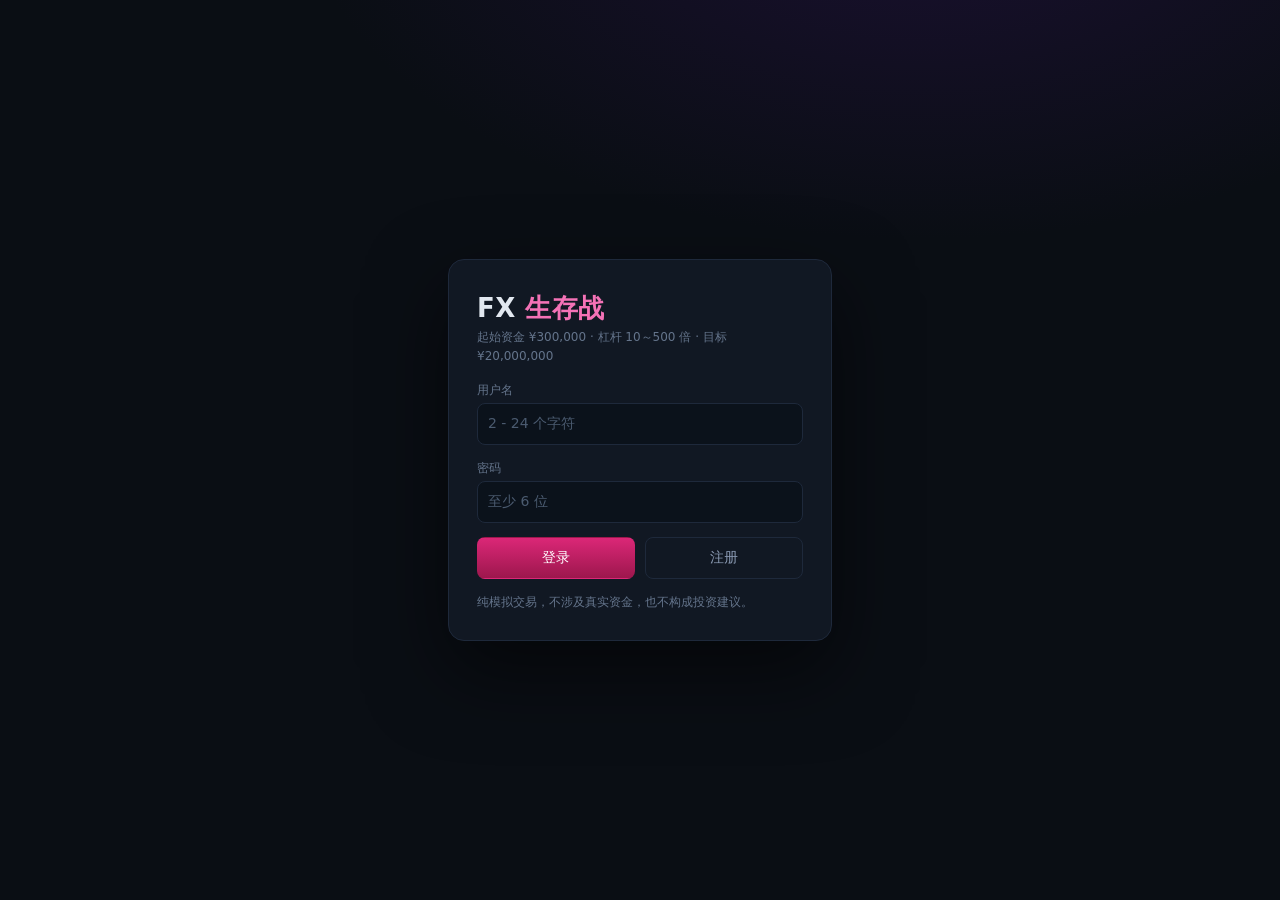
<file: static/index.html>
<!doctype html>
<html lang="zh-CN">
<head>
  <meta charset="utf-8">
  <meta name="viewport" content="width=device-width, initial-scale=1">
  <title>FX 生存战</title>
  <link rel="icon" href="data:,">
  <link rel="stylesheet" href="/static/style.css">
</head>
<body>

  <div id="login" class="login-wrap">
    <form id="loginForm" class="login-card" autocomplete="on">
      <div>
        <h1>FX <span>生存战</span></h1>
        <p class="login-note">起始资金 ¥300,000 · 杠杆 10～500 倍 · 目标 ¥20,000,000</p>
      </div>

      <div class="field">
        <label for="username">用户名</label>
        <input id="username" name="username" maxlength="24"
               autocomplete="username" placeholder="2 - 24 个字符" required>
      </div>

      <div class="field">
        <label for="password">密码</label>
        <input id="password" name="password" type="password" minlength="6"
               autocomplete="current-password" placeholder="至少 6 位" required>
      </div>

      <div class="form-actions">
        <button class="btn btn-primary" type="submit">登录</button>
        <button id="registerBtn" class="btn btn-ghost" type="button">注册</button>
      </div>

      <p class="login-note">纯模拟交易，不涉及真实资金，也不构成投资建议。</p>
    </form>
  </div>

  <main id="game" hidden>

    <header class="topbar">
      <div class="brand">FX <span>生存战</span></div>
      <p id="ticker" class="ticker">连接中…</p>

      <dl id="acct" class="acct"></dl>

      <div class="topbar-actions">
        <a class="btn btn-ghost btn-sm" href="/real">真实行情</a>
        <button id="meBtn" class="btn btn-ghost btn-sm" type="button">我的主页</button>
        <button id="soundBtn" class="btn btn-ghost btn-sm" type="button">声音：开</button>
        <button id="resetBtn" class="btn btn-ghost btn-sm" type="button">重置账户</button>
        <button id="logoutBtn" class="btn btn-ghost btn-sm" type="button">退出</button>
      </div>

      <div class="goal-track" role="progressbar"
           aria-label="目标进度" aria-valuemin="0" aria-valuemax="100">
        <div id="goalFill" class="goal-fill"></div>
      </div>
    </header>

    <div class="layout">

      <div id="riskBar" class="risk-bar" hidden>
        <span id="riskText"></span>
        <span class="spacer"></span>
        <input id="topupAmount" type="number" step="10000" min="0"
               placeholder="追加金额" aria-label="追加保证金金额">
        <button id="topupBtn" class="btn btn-sm btn-primary" type="button">追加保证金</button>
        <button id="closeAllBtn" class="btn btn-sm btn-ghost" type="button">全部平仓</button>
      </div>
      <section class="grid-main">

        <div class="panel">
          <div class="panel-head">
            <h2>行情</h2>
            <span class="dim small">1 秒 = 1 分钟游戏时间</span>
          </div>

          <div id="pairs" class="pairs"></div>

          <div class="chart-wrap">
            <canvas id="chart"></canvas>
          </div>

          <dl id="quote" class="quote"></dl>
        </div>

        <div class="panel">
          <div class="panel-head">
            <h2>下单</h2>
            <span id="orderPair" class="dim small">USD/JPY</span>
          </div>

          <form id="orderForm" class="form" novalidate>
            <div class="field">
              <label>杠杆倍数</label>
              <div id="leverageChips" class="chip-row"></div>
            </div>

            <div class="field">
              <label for="amount">投入金额（保证金）</label>
              <input id="amount" type="number" value="10000"
                     step="1000" min="1000" inputmode="decimal">
            </div>

            <div id="amountChips" class="chip-row">
              <button type="button" data-amount="10000">¥1 万</button>
              <button type="button" data-amount="30000">¥3 万</button>
              <button type="button" data-amount="50000">¥5 万</button>
              <button type="button" data-amount="100000">¥10 万</button>
              <button type="button" data-amount="300000">¥30 万</button>
            </div>

            <p id="marginHint" class="hint"></p>
            <p id="leverageHint" class="hint"></p>
            <p id="accountNote" class="hint hint-warn" hidden></p>

            <div class="trade-actions">
              <button id="longBtn" class="btn btn-buy" type="button">做多</button>
              <button id="shortBtn" class="btn btn-sell" type="button">做空</button>
            </div>

            <p class="hint">
              名义价值 = 投入金额 × 杠杆倍数。<br>
              盈亏 = (平仓价 − 开仓价) ÷ 开仓价 × 名义价值 × 方向。
            </p>
          </form>
        </div>

      </section>

      <section class="panel">
        <div class="panel-head">
          <h2>市场快讯</h2>
          <span class="dim small">消息会真实推动价格，先看懂方向再下单</span>
        </div>
        <div id="newsFeed" class="news-feed"></div>
      </section>

      <section class="panel">
        <div class="panel-head">
          <h2>持仓</h2>
          <span class="dim small">点「平仓」才会真正结算盈亏</span>
        </div>
        <div class="table-wrap">
          <table>
            <thead>
              <tr>
                <th>货币对</th>
                <th>方向</th>
                <th>投入</th>
                <th>杠杆</th>
                <th>名义价值</th>
                <th>开仓价</th>
                <th>现价</th>
                <th>浮动盈亏</th>
                <th></th>
              </tr>
            </thead>
            <tbody id="positionsBody"></tbody>
          </table>
        </div>
      </section>

      <section class="panel">
        <div class="panel-head">
          <h2>交易记录</h2>
          <span id="tradeMeta" class="dim small"></span>
        </div>

        <div id="tradeStats" class="stat-grid"></div>

        <div class="table-wrap">
          <table>
            <thead>
              <tr>
                <th>时间</th>
                <th>货币对</th>
                <th>方向</th>
                <th>投入</th>
                <th>杠杆</th>
                <th>开仓价</th>
                <th>平仓价</th>
                <th>盈亏</th>
                <th>结算</th>
              </tr>
            </thead>
            <tbody id="tradeBody"></tbody>
          </table>
        </div>

        <div class="trade-more">
          <button id="moreTradesBtn" class="btn btn-ghost btn-sm" type="button" hidden>加载更多</button>
        </div>
      </section>

      <section class="panel">
        <div class="panel-head">
          <h2>排行榜</h2>
          <div class="panel-head-actions">
            <span id="leaderboardMeta" class="dim small"></span>
            <select id="aiPersona" class="ai-persona-select" aria-label="AI 策略">
              <option value="">随机策略</option>
              <option value="trend">趋势猎手</option>
              <option value="news">新闻赌徒</option>
              <option value="fade">均值猎手</option>
              <option value="degen">梭哈狂魔</option>
              <option value="steady">稳健老王</option>
            </select>
            <button id="addAiBtn" class="btn btn-ghost btn-sm" type="button">+ 添加 AI</button>
            <button id="clearAiBtn" class="btn btn-ghost btn-sm" type="button" disabled>清空 AI</button>
          </div>
        </div>
        <div class="table-wrap">
          <table>
            <thead>
              <tr>
                <th>#</th>
                <th>玩家</th>
                <th>净值</th>
                <th>最高净值</th>
                <th>收益率</th>
                <th>状态</th>
              </tr>
            </thead>
            <tbody id="leaderboardBody"></tbody>
          </table>
        </div>
      </section>

    </div>
  </main>
  
  <div id="profile" class="profile-mask" hidden>
    <div class="profile-card" role="dialog" aria-modal="true" aria-labelledby="pName">
      <header class="profile-head">
        <div>
          <h2 id="pName">—</h2>
          <p id="pMeta" class="dim small"></p>
        </div>
        <button id="pClose" class="btn btn-ghost btn-sm" type="button">关闭</button>
      </header>
      <div id="profileBody" class="profile-body"></div>
    </div>
  </div>

  <div id="toasts" class="toasts" aria-live="polite"></div>

  <script src="/static/sound.js" defer></script>
  <script src="/static/app.js" defer></script>
</body>
</html>
</file>
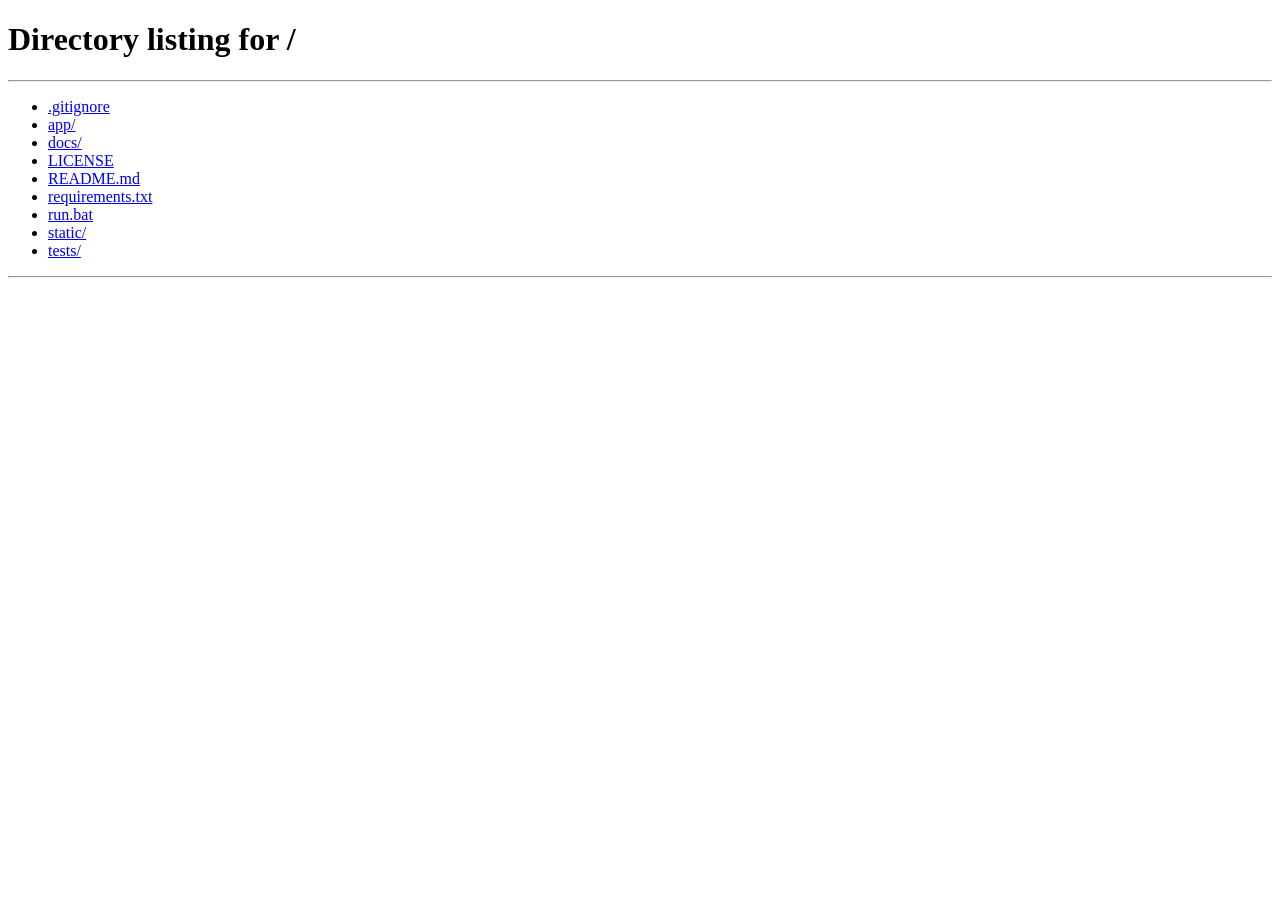
<file: static/real.html>
<!doctype html>
<html lang="zh-CN">
<head>
  <meta charset="utf-8">
  <meta name="viewport" content="width=device-width, initial-scale=1">
  <title>FX 真实行情 · 模拟资金</title>
  <link rel="icon" href="data:,">
  <link rel="stylesheet" href="/static/style.css">
  <link rel="stylesheet" href="/static/real.css">
</head>
<body>

  <header class="topbar">
    <div class="brand">FX <span>真实盘</span></div>
    <p id="marketTicker" class="ticker">行情加载中…</p>

    <dl id="realAcct" class="acct"></dl>

    <div class="topbar-actions">
      <a class="btn btn-ghost btn-sm" href="/replay">历史回放</a>
      <a class="btn btn-ghost btn-sm" href="/">← 模拟盘</a>
      <button id="realResetBtn" class="btn btn-ghost btn-sm" type="button">重置账户</button>
      <button id="realLogoutBtn" class="btn btn-ghost btn-sm" type="button">退出</button>
    </div>
  </header>

  <main class="layout real-layout">

    <div id="realBanner" class="real-banner">
      <span id="marketDot" class="market-dot"></span>
      <strong id="marketText">行情加载中…</strong>
      <span id="marketSource" class="dim small"></span>
      <span class="spacer"></span>
      <span class="real-tag">真实行情 · 模拟资金</span>
    </div>

    <div id="realRiskBar" class="risk-bar" hidden>
      <span id="realRiskText"></span>
    </div>

    <section class="grid-main">
      <div class="panel">
        <div class="panel-head">
          <h2>行情</h2>
          <span id="realPairName" class="dim small">USD/JPY</span>
        </div>

        <div id="realPairs" class="pairs"></div>

        <div class="chart-wrap real-chart-wrap">
          <canvas id="realChart"></canvas>
        </div>

        <dl id="realQuote" class="quote"></dl>
      </div>

      <div class="panel">
        <div class="panel-head">
          <h2>下单</h2>
          <span id="realOrderPair" class="dim small">USD/JPY</span>
        </div>

        <form id="realOrderForm" class="form" novalidate>
          <div class="field">
            <label>杠杆倍数</label>
            <div id="realLeverageChips" class="chip-row"></div>
          </div>

          <div class="field">
            <label for="realAmount">投入金额（保证金）</label>
            <input id="realAmount" type="number" value="10000"
                   step="1000" min="1000" inputmode="decimal">
          </div>

          <div id="realAmountChips" class="chip-row">
            <button type="button" data-real-amount="10000">¥1 万</button>
            <button type="button" data-real-amount="30000">¥3 万</button>
            <button type="button" data-real-amount="50000">¥5 万</button>
            <button type="button" data-real-amount="100000">¥10 万</button>
            <button type="button" data-real-amount="300000">¥30 万</button>
          </div>

          <p id="realMarginHint" class="hint"></p>
          <p id="realLeverageHint" class="hint"></p>
          <p id="realAccountNote" class="hint hint-warn" hidden></p>

          <div class="trade-actions">
            <button id="realLongBtn" class="btn btn-buy" type="button">做多</button>
            <button id="realShortBtn" class="btn btn-sell" type="button">做空</button>
          </div>

          <p class="hint">
            真实行情、模拟资金，不涉及真实资金，也不构成投资建议。<br>
            数据来源：Swissquote 公共行情，Frankfurter 日线回退，Yahoo Finance 历史；周末或网络异常时可能停盘/延迟。
          </p>
        </form>
      </div>
    </section>

    <section class="panel">
      <div class="panel-head">
        <h2>真实盘持仓</h2>
        <span class="dim small">按最新真实报价计算浮盈亏</span>
      </div>
      <div class="table-wrap">
        <table>
          <thead>
            <tr>
              <th>货币对</th>
              <th>方向</th>
              <th>投入</th>
              <th>杠杆</th>
              <th>名义价值</th>
              <th>开仓价</th>
              <th>现价</th>
              <th>浮动盈亏</th>
              <th></th>
            </tr>
          </thead>
          <tbody id="realPositionsBody"></tbody>
        </table>
      </div>
    </section>

    <section class="panel">
      <div class="panel-head">
        <h2>真实盘成交</h2>
        <span id="realTradeMeta" class="dim small"></span>
      </div>

      <div id="realStats" class="stat-grid"></div>

      <div class="table-wrap">
        <table>
          <thead>
            <tr>
              <th>时间</th>
              <th>货币对</th>
              <th>方向</th>
              <th>投入</th>
              <th>杠杆</th>
              <th>开仓价</th>
              <th>平仓价</th>
              <th>盈亏</th>
              <th>结算</th>
            </tr>
          </thead>
          <tbody id="realTradesBody"></tbody>
        </table>
      </div>
    </section>

  </main>

  <div id="realToasts" class="toasts" aria-live="polite"></div>

  <script src="/static/sound.js" defer></script>
  <script src="/static/real.js" defer></script>
</body>
</html>
</file>
<file: static/style.css>
/* ==========================================================================
   设计变量
   ========================================================================== */
:root {
  --bg: #0a0e14;
  --bg-glow: #1a1030;
  --surface: #111823;
  --surface-2: #0b121b;
  --line: #1e293b;
  --line-soft: #16202e;
  --text: #e2e8f0;
  --text-dim: #8b9bb4;
  --text-mute: #64748b;
  --up: #22c55e;
  --down: #f43f5e;
  --gold: #fbbf24;
  --accent: #f472b6;
  --radius-lg: 16px;
  --radius-md: 12px;
  --radius-sm: 8px;
  --mono: ui-monospace, "SF Mono", "Cascadia Mono", Consolas, monospace;
  --sans: system-ui, -apple-system, "Segoe UI", "Noto Sans SC", "Microsoft YaHei", sans-serif;
}

/* ==========================================================================
   基础
   ========================================================================== */
*,
*::before,
*::after { box-sizing: border-box; }

[hidden] { display: none !important; }

html { -webkit-text-size-adjust: 100%; }

body {
  margin: 0;
  min-height: 100vh;
  background:
    radial-gradient(1000px 560px at 72% -12%, var(--bg-glow), transparent 62%),
    var(--bg);
  background-attachment: fixed;
  color: var(--text);
  font: 14px/1.55 var(--sans);
}

h1, h2, h3, p, dl, dt, dd { margin: 0; }

button { font: inherit; }

/* ==========================================================================
   工具类
   ========================================================================== */
.num {
  font-family: var(--mono);
  font-variant-numeric: tabular-nums;
}
.dim { color: var(--text-dim); }
.small { font-size: 12px; }
.up { color: var(--up); }
.down { color: var(--down); }

/* ==========================================================================
   按钮 / 表单控件
   ========================================================================== */
.btn {
  display: inline-flex;
  align-items: center;
  justify-content: center;
  gap: 6px;
  padding: 9px 14px;
  border: 1px solid transparent;
  border-radius: var(--radius-sm);
  background: #243044;
  color: var(--text);
  cursor: pointer;
  transition: filter .15s ease, background .15s ease, border-color .15s ease, color .15s ease;
}
.btn:hover:not(:disabled) { filter: brightness(1.14); }
.btn:disabled { opacity: .45; cursor: not-allowed; }

.btn-ghost {
  background: transparent;
  border-color: var(--line);
  color: var(--text-dim);
}
.btn-ghost:hover:not(:disabled) {
  color: var(--text);
  border-color: #2f4056;
}

.btn-sm { padding: 5px 10px; font-size: 12px; }

.btn-primary {
  background: linear-gradient(180deg, #db2777, #9d174d);
  color: #fff;
}
.btn-buy {
  background: linear-gradient(180deg, #1a7f4b, #14532d);
  color: #dcfce7;
}
.btn-sell {
  background: linear-gradient(180deg, #a51f3c, #7f1d1d);
  color: #ffe4e6;
}

.btn:focus-visible,
input:focus-visible,
select:focus-visible {
  outline: 2px solid var(--accent);
  outline-offset: 2px;
}

input,
select {
  width: 100%;
  padding: 9px 10px;
  background: var(--surface-2);
  color: var(--text);
  border: 1px solid var(--line);
  border-radius: var(--radius-sm);
  font: inherit;
}
input::placeholder { color: #4b5b70; }
input:disabled {
  background: #0a0f16;
  color: #4b5b70;
}

/* ==========================================================================
   登录页
   ========================================================================== */
.login-wrap {
  min-height: 100vh;
  display: grid;
  place-items: center;
  padding: 24px;
}

.login-card {
  width: min(384px, 100%);
  display: grid;
  gap: 14px;
  padding: 28px;
  background: var(--surface);
  border: 1px solid var(--line);
  border-radius: var(--radius-lg);
  box-shadow: 0 30px 80px rgba(0, 0, 0, .55);
}

.login-card h1 {
  font-size: 26px;
  letter-spacing: .5px;
}
.login-card h1 span { color: var(--accent); }

.login-note {
  font-size: 12px;
  line-height: 1.6;
  color: var(--text-mute);
}

.form-actions {
  display: grid;
  grid-template-columns: 1fr 1fr;
  gap: 10px;
}

/* ==========================================================================
   顶栏
   ========================================================================== */
.topbar {
  position: sticky;
  top: 0;
  z-index: 20;
  display: flex;
  align-items: center;
  flex-wrap: wrap;
  gap: 16px;
  padding: 12px 18px calc(12px + 3px);
  background: rgba(10, 14, 20, .9);
  backdrop-filter: blur(10px);
  border-bottom: 1px solid var(--line);
}

.brand {
  font-weight: 800;
  letter-spacing: .5px;
  white-space: nowrap;
}
.brand span { color: var(--accent); }

.ticker {
  flex: 1 1 220px;
  min-width: 0;
  font-size: 12px;
  color: var(--gold);
  white-space: nowrap;
  overflow: hidden;
  text-overflow: ellipsis;
}

.acct {
  display: flex;
  flex-wrap: wrap;
  gap: 20px;
}
.acct > div { display: grid; gap: 2px; }
.acct dt {
  font-size: 11px;
  color: var(--text-mute);
  white-space: nowrap;
}
.acct dd {
  font-size: 15px;
  font-weight: 600;
  white-space: nowrap;
}

.topbar-actions {
  display: flex;
  gap: 8px;
  margin-left: auto;
}

.goal-track {
  flex-basis: 100%;
  height: 3px;
  border-radius: 999px;
  background: #1b2334;
  overflow: hidden;
}
.goal-fill {
  width: 0;
  height: 100%;
  background: linear-gradient(90deg, var(--accent), var(--gold));
  transition: width .5s ease;
}

/* ==========================================================================
   布局
   ========================================================================== */
.layout {
  max-width: 1320px;
  margin: 0 auto;
  padding: 16px;
  display: grid;
  gap: 14px;
}

.grid-main {
  display: grid;
  grid-template-columns: minmax(0, 1.65fr) minmax(300px, .95fr);
  gap: 14px;
  align-items: start;
}

.panel {
  padding: 14px;
  background: var(--surface);
  border: 1px solid var(--line);
  border-radius: var(--radius-md);
}

.panel-head {
  display: flex;
  align-items: baseline;
  justify-content: space-between;
  flex-wrap: wrap;
  gap: 10px;
  margin-bottom: 10px;
}
.panel-head h2 {
  font-size: 13px;
  font-weight: 600;
  letter-spacing: .6px;
  color: var(--text-dim);
}

/* ==========================================================================
   货币对选择 / 行情
   ========================================================================== */
.pairs {
  display: flex;
  flex-wrap: wrap;
  gap: 6px;
  margin-bottom: 10px;
}

.pair-chip {
  display: inline-flex;
  align-items: baseline;
  gap: 8px;
  padding: 6px 10px;
  border: 1px solid var(--line);
  border-radius: 999px;
  background: var(--surface-2);
  color: var(--text-dim);
  cursor: pointer;
}
.pair-chip:hover {
  border-color: #33465f;
  color: var(--text);
}
.pair-chip.is-active {
  border-color: var(--accent);
  box-shadow: inset 0 0 0 1px var(--accent);
  color: var(--text);
}
.pair-code { font-size: 12px; letter-spacing: .3px; }
.pair-price { font-size: 12px; color: var(--text-mute); }
.pair-chip.is-active .pair-price { color: var(--text); }

.chart-wrap {
  position: relative;
  height: 300px;
}
#chart {
  display: block;
  width: 100%;
  height: 100%;
}

.quote {
  display: flex;
  flex-wrap: wrap;
  gap: 26px;
  margin-top: 12px;
}
.quote > div { display: grid; gap: 2px; }
.quote dt { font-size: 11px; color: var(--text-mute); }
.quote dd { font-size: 20px; font-weight: 700; }

/* ==========================================================================
   下单面板
   ========================================================================== */
.form { display: grid; gap: 10px; }

.field { display: grid; gap: 4px; }
.field > label { font-size: 12px; color: var(--text-mute); }

.field-row {
  display: grid;
  grid-template-columns: 1fr 1fr;
  gap: 10px;
}

.lot-chips {
  display: flex;
  flex-wrap: wrap;
  gap: 6px;
}
.lot-chips button {
  padding: 3px 10px;
  font-size: 11px;
  border: 1px solid var(--line);
  border-radius: 999px;
  background: #16202e;
  color: var(--text-dim);
  cursor: pointer;
}
.lot-chips button:hover {
  color: var(--text);
  border-color: #33465f;
}

.trade-actions {
  display: grid;
  grid-template-columns: 1fr 1fr;
  gap: 10px;
  margin-top: 2px;
}
.trade-actions .btn {
  padding: 12px 10px;
  font-size: 14px;
  font-weight: 600;
}

.hint {
  font-size: 12px;
  line-height: 1.5;
  color: var(--text-mute);
}
.hint-warn { color: #fda4af; }

/* ==========================================================================
   表格
   ========================================================================== */
.table-wrap { overflow-x: auto; }

table {
  width: 100%;
  border-collapse: collapse;
  font-size: 13px;
}

thead th {
  padding: 0 8px 8px;
  font-size: 11px;
  font-weight: 500;
  letter-spacing: .5px;
  text-align: left;
  white-space: nowrap;
  color: var(--text-mute);
  border-bottom: 1px solid var(--line);
}

tbody td {
  padding: 8px;
  white-space: nowrap;
  border-bottom: 1px solid var(--line-soft);
}
tbody tr:last-child td { border-bottom: 0; }
tbody tr:hover { background: #0e1621; }

td.empty {
  padding: 20px 8px;
  text-align: center;
  color: var(--text-mute);
}

/* ==========================================================================
   排行榜
   ========================================================================== */
tr.is-me { background: #17202f; }
tr.is-me:hover { background: #1b2637; }

.panel-head-actions {
  display: flex;
  align-items: center;
  flex-wrap: wrap;
  gap: 8px;
}

.ai-persona-select {
  width: auto;
  padding: 5px 8px;
  font-size: 12px;
}

.player-line {
  display: flex;
  align-items: center;
  gap: 5px;
}

.ai-name { color: #93c5fd; }

.tag-ai {
  padding: 0 5px;
  font-size: 10px;
  color: #93c5fd;
  border: 1px solid #1d4ed8;
  border-radius: 999px;
}

.ai-note {
  display: block;
  max-width: 240px;
  margin-top: 2px;
  overflow: hidden;
  font-size: 10px;
  color: var(--text-mute);
  text-overflow: ellipsis;
  white-space: nowrap;
}

.rank-1 { color: var(--gold); font-weight: 700; }
.rank-2 { color: #cbd5e1; font-weight: 600; }
.rank-3 { color: #d97706; font-weight: 600; }

.tag-you {
  margin-left: 5px;
  padding: 0 5px;
  font-size: 10px;
  color: var(--accent);
  border: 1px solid #7f2f52;
  border-radius: 999px;
}

.badge-blown { color: var(--down); }

/* ==========================================================================
   Toast
   ========================================================================== */
.toasts {
  position: fixed;
  right: 16px;
  bottom: 16px;
  z-index: 50;
  display: grid;
  gap: 8px;
  max-width: min(340px, calc(100vw - 32px));
}

.toast {
  padding: 10px 14px;
  font-size: 13px;
  line-height: 1.5;
  background: #1b2536;
  border: 1px solid #334155;
  border-left: 3px solid var(--accent);
  border-radius: 10px;
  box-shadow: 0 12px 34px rgba(0, 0, 0, .5);
  animation: toast-in .18s ease-out;
}

@keyframes toast-in {
  from { opacity: 0; transform: translateY(8px); }
  to { opacity: 1; transform: none; }
}

/* ==========================================================================
   响应式
   ========================================================================== */
@media (max-width: 960px) {
  .grid-main { grid-template-columns: 1fr; }
  .chart-wrap { height: 240px; }
}

@media (max-width: 620px) {
  .layout { padding: 10px; }
  .topbar {
    gap: 10px;
    padding: 10px 12px calc(10px + 3px);
  }
  .acct { gap: 14px; }
  .acct dd { font-size: 13px; }
  .quote { gap: 18px; }
  .quote dd { font-size: 17px; }
  .trade-actions .btn {
    padding: 11px 6px;
    font-size: 13px;
  }
}

@media (prefers-reduced-motion: reduce) {
  * {
    animation-duration: .01ms !important;
    transition-duration: .01ms !important;
  }
}

/* 杠杆 / 金额快捷选择 */
.chip-row { display: flex; flex-wrap: wrap; gap: 6px; }
.chip-row button {
  padding: 4px 12px; font-size: 12px; cursor: pointer;
  border: 1px solid var(--line); border-radius: 999px;
  background: #16202e; color: var(--text-dim);
}
.chip-row button:hover { color: var(--text); border-color: #33465f; }
.chip-row button.is-active {
  color: var(--text);
  border-color: var(--accent);
  box-shadow: inset 0 0 0 1px var(--accent);
}
/* 保证金预警条 */
.risk-bar {
  display: flex;
  flex-wrap: wrap;
  align-items: center;
  gap: 10px;
  padding: 10px 14px;
  font-size: 13px;
  color: #fde68a;
  background: #2a2410;
  border: 1px solid #7c5a12;
  border-radius: var(--radius-md);
}
.risk-bar.is-urgent {
  color: #fecaca;
  background: #2b1114;
  border-color: #7f1d1d;
}
.risk-bar .spacer { flex: 1 1 0; min-width: 0; }
.risk-bar input { width: 160px; }
.risk-bar .btn { white-space: nowrap; }

.warn-text { color: #fbbf24; }

/* 市场快讯 */
.news-feed {
  display: grid;
  gap: 8px;
  max-height: 260px;
  overflow-y: auto;
  padding-right: 4px;
}

.news-item {
  padding: 8px 12px;
  background: #0d1520;
  border-left: 3px solid var(--line);
  border-radius: 0 var(--radius-sm) var(--radius-sm) 0;
}
.news-item.is-fresh {
  background: #141d2c;
  border-left-color: var(--accent);
}
.news-item[data-size="xxl"] {
  background: #24131a;
  border-left-color: var(--down);
}

.news-head {
  display: flex;
  align-items: baseline;
  flex-wrap: wrap;
  gap: 8px;
}

.news-tag {
  padding: 0 6px;
  font-size: 11px;
  color: var(--text-dim);
  border: 1px solid #33465f;
  border-radius: 999px;
}
.news-item[data-size="xxl"] .news-tag {
  color: #fecaca;
  border-color: #7f1d1d;
}

.news-title { font-weight: 600; }

.news-body {
  margin-top: 3px;
  font-size: 12px;
  line-height: 1.6;
  color: var(--text-dim);
}

.news-impact {
  display: flex;
  flex-wrap: wrap;
  gap: 10px;
  margin-top: 4px;
  font-size: 11px;
  font-family: var(--mono);
}
.news-chip.news-up { color: var(--up); }
.news-chip.news-down { color: var(--down); }
.btn.is-muted {
  color: var(--text-mute);
  border-color: var(--line);
}
/* 交易记录 */
.stat-grid {
  display: grid;
  grid-template-columns: repeat(auto-fit, minmax(134px, 1fr));
  gap: 8px;
  margin-bottom: 12px;
}
.stat {
  display: grid;
  gap: 2px;
  padding: 8px 10px;
  background: var(--surface-2);
  border: 1px solid var(--line-soft);
  border-radius: var(--radius-sm);
}
.stat > span { font-size: 11px; color: var(--text-mute); }
.stat > b { font-size: 15px; font-weight: 600; }
.stat-bar {
  height: 3px;
  margin-top: 4px;
  border-radius: 999px;
  background: #1b2334;
  overflow: hidden;
}
.stat-bar i {
  display: block;
  height: 100%;
  background: linear-gradient(90deg, var(--accent), var(--gold));
  transition: width .4s ease;
}
.reason {
  padding: 0 6px;
  font-size: 11px;
  color: var(--text-dim);
  border: 1px solid var(--line);
  border-radius: 999px;
}
.reason-stopout { color: #fbbf24; border-color: #7c5a12; }
.reason-bust { color: var(--down); border-color: #7f1d1d; }
.trade-more {
  display: flex;
  justify-content: center;
  margin-top: 10px;
}
.trade-more .btn[hidden] { display: none; }
/* 用户主页 */
.player span[data-user] {
  cursor: pointer;
}
.player span[data-user]:hover {
  color: var(--accent);
  text-decoration: underline;
}

.profile-mask {
  position: fixed;
  inset: 0;
  z-index: 80;
  display: grid;
  place-items: center;
  padding: 18px;
  background: rgba(4, 7, 11, .74);
  backdrop-filter: blur(3px);
}

.profile-card {
  width: min(760px, 100%);
  max-height: calc(100vh - 36px);
  display: flex;
  flex-direction: column;
  background: var(--surface);
  border: 1px solid var(--line);
  border-radius: var(--radius-lg);
  box-shadow: 0 30px 90px rgba(0, 0, 0, .65);
  overflow: hidden;
}

.profile-head {
  display: flex;
  align-items: flex-start;
  justify-content: space-between;
  gap: 12px;
  padding: 16px 18px;
  border-bottom: 1px solid var(--line);
}
.profile-head h2 {
  font-size: 20px;
  letter-spacing: .5px;
}

.profile-body {
  padding: 16px 18px 20px;
  overflow-y: auto;
  display: grid;
  gap: 14px;
}

.profile-section > h3 {
  margin-bottom: 8px;
  font-size: 12px;
  font-weight: 600;
  letter-spacing: .6px;
  color: var(--text-mute);
}

#pCurve {
  display: block;
  width: 100%;
  height: 120px;
  background: var(--surface-2);
  border: 1px solid var(--line-soft);
  border-radius: var(--radius-sm);
}

body.no-scroll { overflow: hidden; }
</file>
<file: static/real.css>
/* 真实行情版块 */
.real-layout {
  padding-top: 16px;
}

.real-banner {
  display: flex;
  align-items: center;
  flex-wrap: wrap;
  gap: 10px;
  padding: 10px 14px;
  background: var(--surface);
  border: 1px solid var(--line);
  border-radius: var(--radius-md);
  font-size: 13px;
}

.real-banner.is-stale {
  border-color: #7c5a12;
  background: #221d10;
}

.real-banner.is-error {
  border-color: #7f1d1d;
  background: #2b1114;
}

.real-banner .spacer {
  flex: 1 1 0;
  min-width: 0;
}

.real-tag {
  padding: 2px 8px;
  font-size: 11px;
  color: var(--text-dim);
  border: 1px solid var(--line);
  border-radius: 999px;
  white-space: nowrap;
}

.market-dot {
  flex: none;
  width: 8px;
  height: 8px;
  border-radius: 50%;
  background: var(--text-mute);
}

.market-dot.is-live {
  background: var(--up);
  box-shadow: 0 0 0 4px rgba(34, 197, 94, .12);
  animation: market-pulse 2s ease-in-out infinite;
}

.market-dot.is-stale {
  background: var(--gold);
  box-shadow: 0 0 0 4px rgba(251, 191, 36, .12);
}

.market-dot.is-error {
  background: var(--down);
  box-shadow: 0 0 0 4px rgba(244, 63, 94, .12);
}

@keyframes market-pulse {
  50% { box-shadow: 0 0 0 7px rgba(34, 197, 94, .03); }
}

.real-chart-wrap {
  height: 320px;
}

#realChart {
  display: block;
  width: 100%;
  height: 100%;
}

.real-layout .risk-bar {
  margin: 0;
}

.real-layout .stat-grid {
  margin-bottom: 10px;
}

@media (max-width: 960px) {
  .real-chart-wrap { height: 250px; }
}

@media (max-width: 620px) {
  .real-layout { padding: 10px; }
  .real-banner { padding: 9px 11px; gap: 7px; }
  .real-chart-wrap { height: 220px; }
}
</file>
